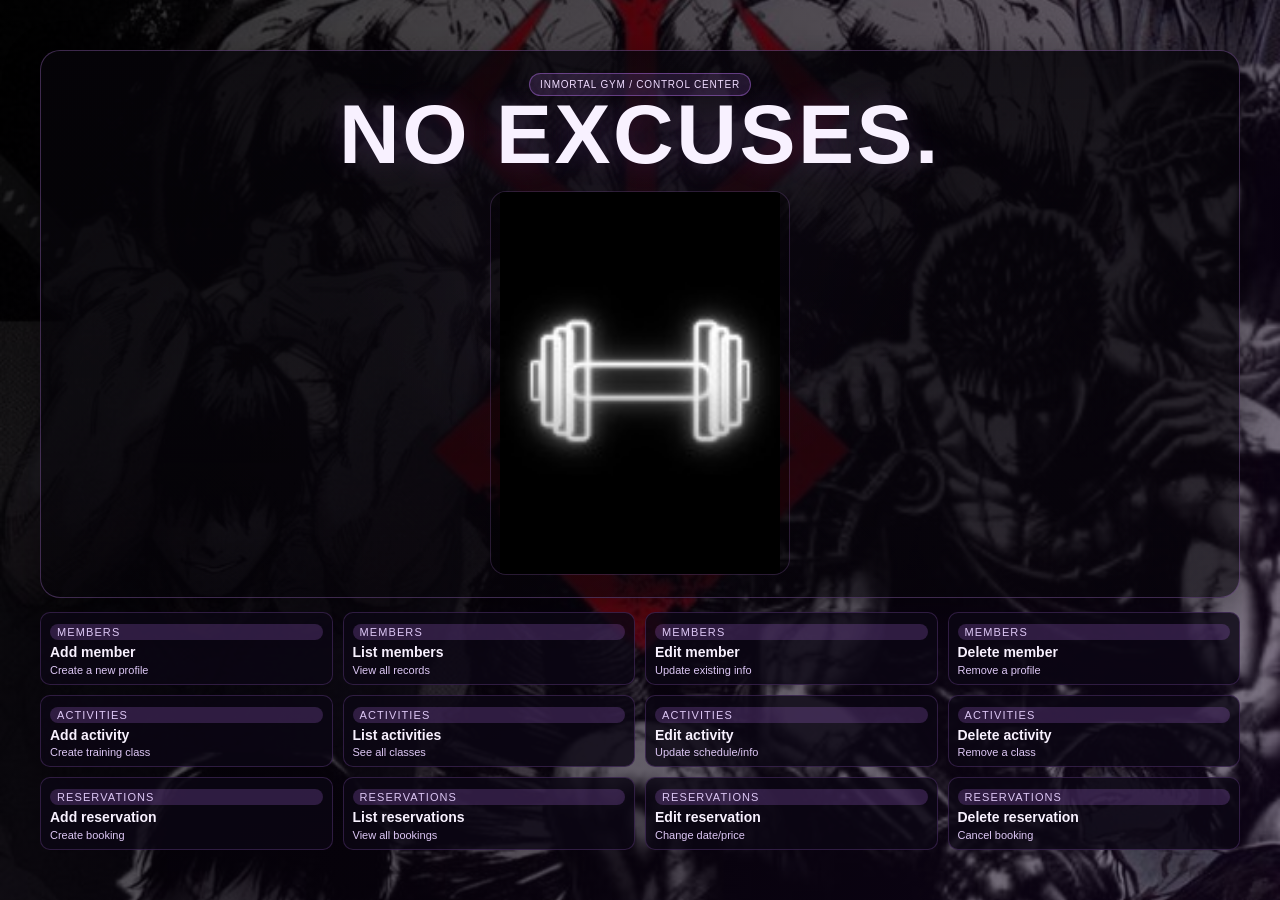
<file: gym_sgs/index.html>
<!DOCTYPE html>
<html lang="en">
<head>
<meta charset="utf-8">
<meta name="viewport" content="width=device-width, initial-scale=1">
<title>INMORTAL GYM</title>
<style>
  :root {
    --card: rgba(12, 7, 20, 0.82);
    --line: rgba(203, 139, 255, 0.28);
    --text: #f8f1ff;
    --muted: #ddc7f5;
  }
  * { box-sizing: border-box; }
  body {
    margin: 0;
    min-height: 100vh;
    overflow: auto;
    font-family: "Trebuchet MS", Arial, Helvetica, sans-serif;
    color: var(--text);
    background:
      linear-gradient(120deg, rgba(0, 0, 0, 0.78), rgba(22, 6, 38, 0.55)),
      url('imagen/fondo_ref.jpeg?v=4') center center / cover no-repeat fixed;
  }
  .wrap {
    width: min(1200px, calc(100% - 24px));
    min-height: 100vh;
    margin: 0 auto;
    padding: 24px 0;
    display: grid;
    grid-template-rows: auto auto;
    gap: 14px;
    align-content: center;
    justify-items: center;
  }
  .hero {
    width: 100%;
    display: grid;
    grid-template-columns: 1fr;
    gap: 16px;
    align-items: center;
    justify-items: center;
    padding: 22px;
    border: 1px solid var(--line);
    border-radius: 20px;
    background:
      linear-gradient(180deg, rgba(6, 4, 9, 0.82), rgba(6, 4, 9, 0.62)),
      radial-gradient(circle at 50% 30%, rgba(196, 123, 255, 0.14), transparent 42%);
    box-shadow: 0 10px 36px rgba(0, 0, 0, 0.36);
  }
  .eyebrow {
    display: inline-block;
    padding: 5px 10px;
    border-radius: 999px;
    background: rgba(196, 123, 255, 0.14);
    border: 1px solid rgba(196, 123, 255, 0.4);
    color: #f0dcff;
    letter-spacing: 0.08em;
    font-size: 10px;
    text-transform: uppercase;
  }
  .hero-copy {
    display: flex;
    flex-direction: column;
    align-items: center;
    justify-content: center;
    text-align: center;
    width: 100%;
  }
  .title-row {
    display: flex;
    align-items: center;
    justify-content: center;
    gap: 18px;
    flex-wrap: wrap;
  }
  h1 {
    margin: 0;
    font-size: clamp(44px, 7vw, 84px);
    line-height: 0.92;
    letter-spacing: 0.03em;
    text-transform: uppercase;
    text-shadow: 0 0 28px rgba(196, 123, 255, 0.18);
  }
  .lead {
    margin: 0;
    max-width: 700px;
    color: #e8d8ff;
    font-size: 14px;
    line-height: 1.35;
  }
  .art {
    position: relative;
    width: min(300px, 100%);
    min-height: 120px;
    display: grid;
    place-items: center;
    border-radius: 16px;
    background: rgba(0, 0, 0, 0.28);
    border: 1px solid rgba(203, 139, 255, 0.18);
    overflow: hidden;
  }
  .art::before {
    content: none;
  }
  .silhouette {
    width: 100%;
    max-width: 280px;
    height: auto;
    position: relative;
    z-index: 1;
    display: block;
  }
  .quick {
    width: 100%;
    display: grid;
    grid-template-columns: repeat(4, minmax(0, 1fr));
    gap: 10px;
    align-content: start;
  }
  .tile {
    display: block;
    padding: 8px 9px;
    border-radius: 10px;
    text-decoration: none;
    color: #f8f1ff;
    background: var(--card);
    border: 1px solid rgba(196, 123, 255, 0.2);
    transition: transform 0.18s ease, border-color 0.18s ease, background 0.18s ease;
  }
  .tile:hover {
    transform: translateY(-2px);
    border-color: rgba(196, 123, 255, 0.56);
    background: rgba(35, 16, 53, 0.9);
  }
  .tile:active {
    transform: translateY(1px) scale(0.99);
  }
  .tag {
    display: inline-block;
    padding: 2px 7px;
    border-radius: 999px;
    font-size: 9px;
    text-transform: uppercase;
    letter-spacing: 0.1em;
    background: rgba(196, 123, 255, 0.2);
    color: #eed9ff;
    margin-bottom: 5px;
  }
  .tile b {
    display: block;
    font-size: 14px;
    line-height: 1.12;
  }
  .tile span {
    display: block;
    margin-top: 3px;
    color: var(--muted);
    font-size: 11px;
  }
  .footer {
    padding: 7px 10px;
    border-radius: 10px;
    background: rgba(12, 7, 20, 0.78);
    border: 1px solid rgba(196, 123, 255, 0.2);
    color: var(--muted);
    font-size: 11px;
  }
  @media (max-width: 980px) {
    .wrap { min-height: auto; padding: 18px 0 20px; }
    .hero { padding: 18px; }
    .quick { grid-template-columns: repeat(2, minmax(0, 1fr)); }
    .silhouette { width: min(240px, 42vw); }
  }
  @media (max-width: 620px) {
    .quick { grid-template-columns: 1fr; }
    .title-row { gap: 10px; }
    .silhouette { width: min(210px, 64vw); }
  }
</style>
</head>
<body>
  <div class="wrap">
    <section class="hero">
      <div class="hero-copy">
        <span class="eyebrow">INMORTAL GYM / Control Center</span>
        <div class="title-row">
          <h1>NO EXCUSES.</h1>
          <div class="art" aria-label="Dumbbell image next to slogan">
            <img class="silhouette" src="imagen/dumbbell-converted-from-svg.jpeg?v=4" alt="Dumbbell image">
          </div>
        </div>
      </div>
    </section>

    <section class="quick" aria-label="All actions at a glance">
      <a class="tile" href="alta_soc.html"><span class="tag">Members</span><b>Add member</b><span>Create a new profile</span></a>
      <a class="tile" href="consulta_soc.php"><span class="tag">Members</span><b>List members</b><span>View all records</span></a>
      <a class="tile" href="cambio_soc.html"><span class="tag">Members</span><b>Edit member</b><span>Update existing info</span></a>
      <a class="tile" href="baja_soc.html"><span class="tag">Members</span><b>Delete member</b><span>Remove a profile</span></a>

      <a class="tile" href="alta_act.php"><span class="tag">Activities</span><b>Add activity</b><span>Create training class</span></a>
      <a class="tile" href="consulta_act.php"><span class="tag">Activities</span><b>List activities</b><span>See all classes</span></a>
      <a class="tile" href="cambio_act.html"><span class="tag">Activities</span><b>Edit activity</b><span>Update schedule/info</span></a>
      <a class="tile" href="baja_act.html"><span class="tag">Activities</span><b>Delete activity</b><span>Remove a class</span></a>

      <a class="tile" href="alta_res.html"><span class="tag">Reservations</span><b>Add reservation</b><span>Create booking</span></a>
      <a class="tile" href="consulta_res.php"><span class="tag">Reservations</span><b>List reservations</b><span>View all bookings</span></a>
      <a class="tile" href="cambio_res.html"><span class="tag">Reservations</span><b>Edit reservation</b><span>Change date/price</span></a>
      <a class="tile" href="baja_res.html"><span class="tag">Reservations</span><b>Delete reservation</b><span>Cancel booking</span></a>
    </section>
  </div>
</body>
</html>
</file>
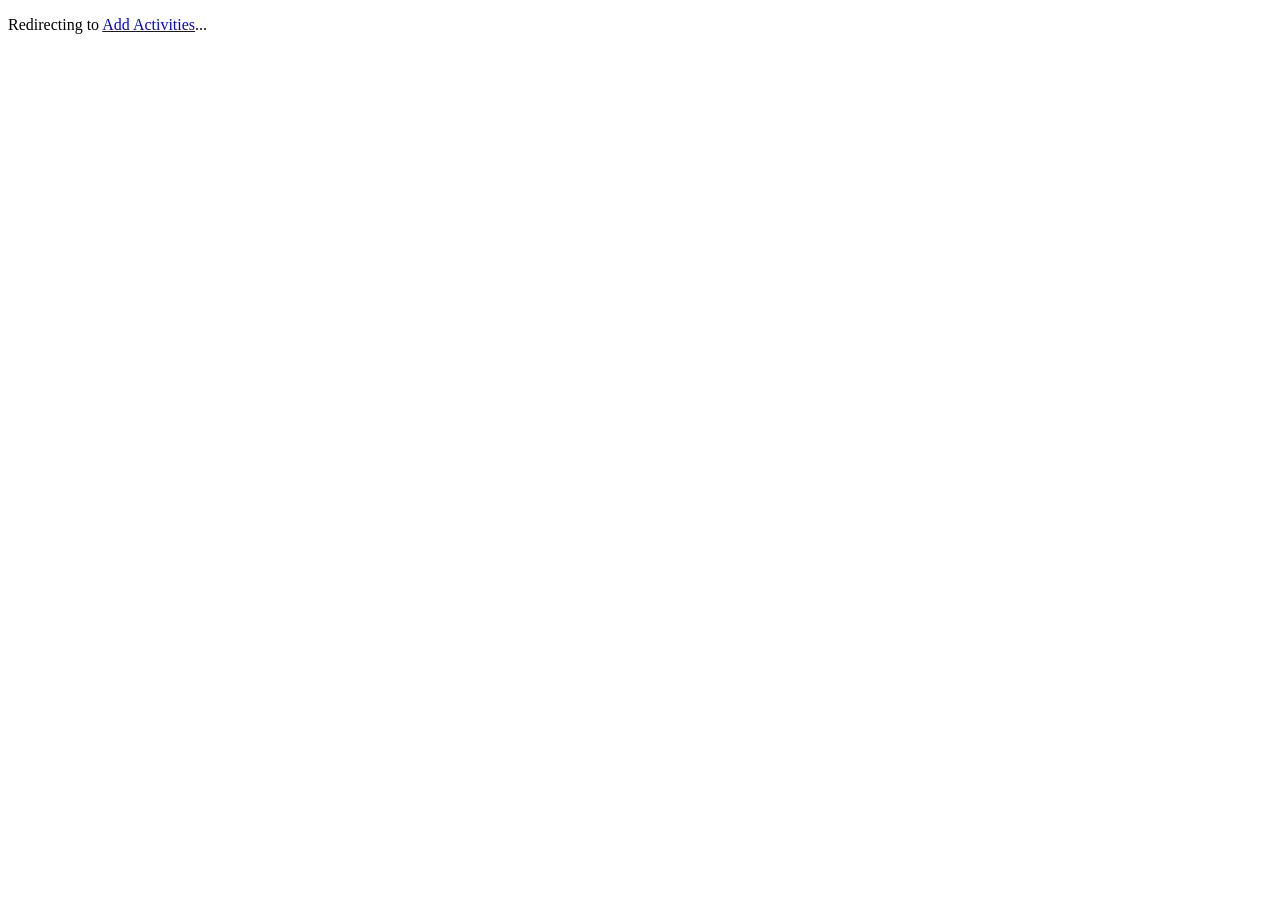
<file: gym_sgs/alta_act.html>
<!DOCTYPE html>
<html lang="en">
<head>
<meta charset="utf-8">
<meta http-equiv="refresh" content="0; url=alta_act.php">
<title>Add Activities</title>
</head>
<body>
<p>Redirecting to <a href="alta_act.php">Add Activities</a>...</p>
</body>
</html>
</file>
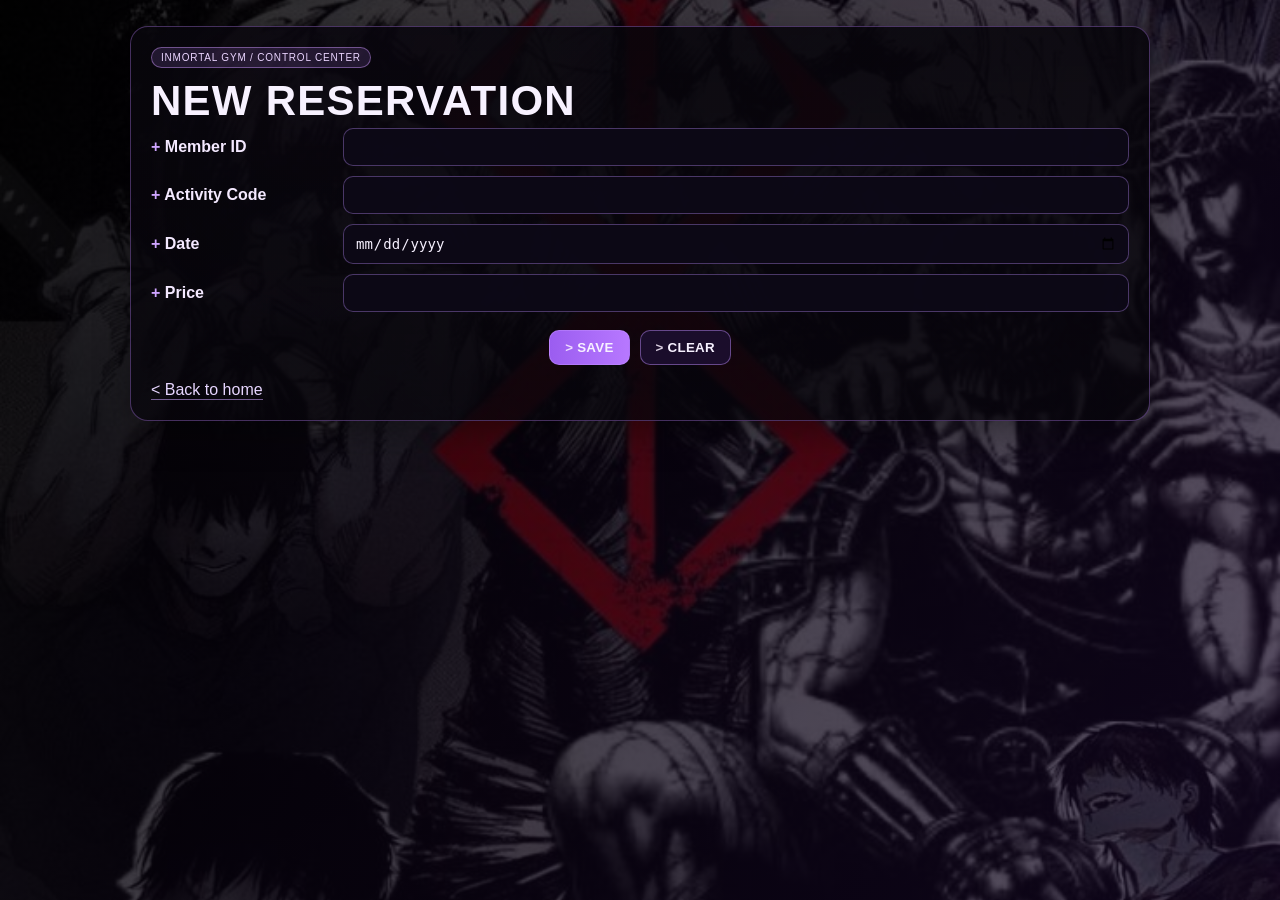
<file: gym_sgs/alta_res.html>
<!DOCTYPE html>
<html lang="en">
<head>
<meta charset="utf-8">
<meta name="viewport" content="width=device-width, initial-scale=1">
<title>Add Reservations</title>
<link rel="stylesheet" href="subpages.css?v=3">
</head>
<body class="subpage">
<main class="page">
<section class="panel">
<span class="eyebrow">INMORTAL GYM / CONTROL CENTER</span>
<h1 class="page-title">NEW RESERVATION</h1>
<form method="post" action="alta_res.php" class="form-grid">
<label for="member_id">Member ID</label><input id="member_id" type="number" name="member_id" min="1" required>
<label for="activity_code">Activity Code</label><input id="activity_code" type="text" name="activity_code" required>
<label for="reservation_date">Date</label><input id="reservation_date" type="date" name="reservation_date" required>
<label for="price">Price</label><input id="price" type="number" name="price" min="0" step="0.01" required>
<div class="form-actions"><button class="btn btn-primary" type="submit">SAVE</button><button class="btn" type="reset">CLEAR</button></div>
</form>
<a class="back-link" href="index.html">Back to home</a>
</section>
</main>
</body>
</html>
</file>
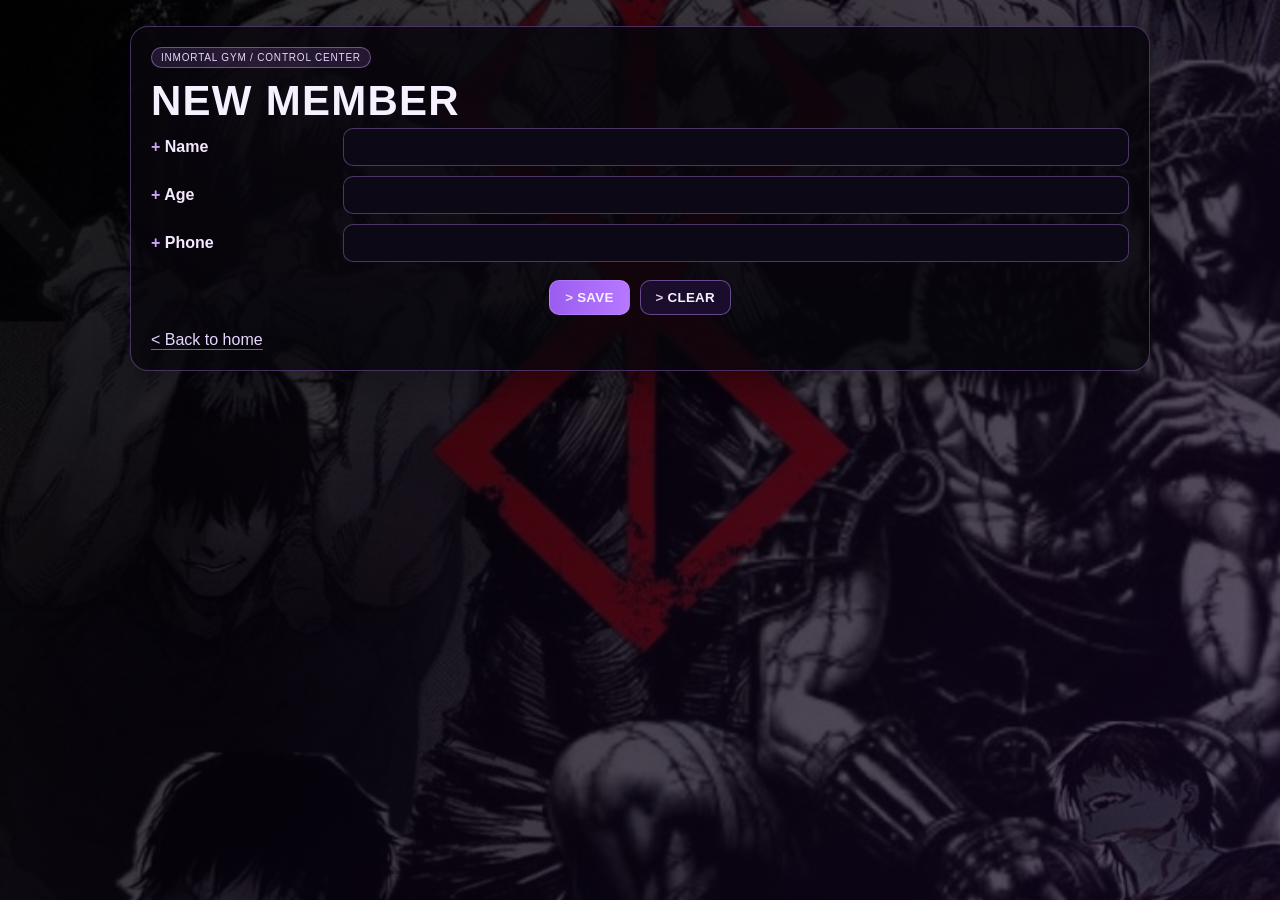
<file: gym_sgs/alta_soc.html>
<!DOCTYPE html>
<html lang="en">
<head>
<meta charset="utf-8">
<meta name="viewport" content="width=device-width, initial-scale=1">
<title>Add Members</title>
<link rel="stylesheet" href="subpages.css?v=3">
</head>
<body class="subpage">
<main class="page">
<section class="panel">
<span class="eyebrow">INMORTAL GYM / CONTROL CENTER</span>
<h1 class="page-title">NEW MEMBER</h1>
<form method="post" action="alta_soc.php" class="form-grid">
<label for="name">Name</label><input id="name" type="text" name="name" required>
<label for="age">Age</label><input id="age" type="number" name="age" min="1" required>
<label for="phone">Phone</label><input id="phone" type="text" name="phone" required>
<div class="form-actions"><button class="btn btn-primary" type="submit">SAVE</button><button class="btn" type="reset">CLEAR</button></div>
</form>
<a class="back-link" href="index.html">Back to home</a>
</section>
</main>
</body>
</html>
</file>
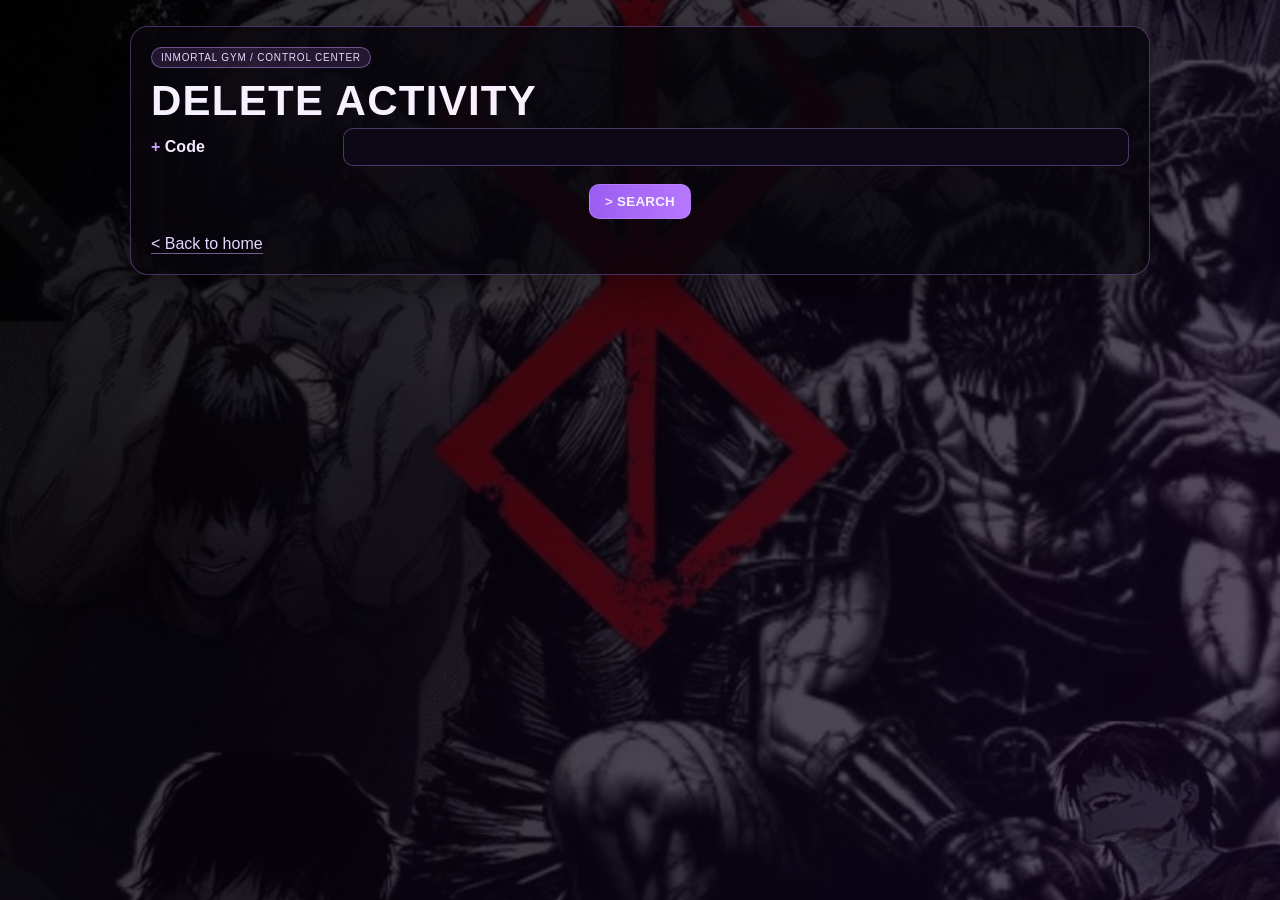
<file: gym_sgs/baja_act.html>
<!DOCTYPE html>
<html lang="en">
<head>
<meta charset="utf-8">
<meta name="viewport" content="width=device-width, initial-scale=1">
<title>Delete Activities</title>
<link rel="stylesheet" href="subpages.css?v=3">
</head>
<body class="subpage">
<main class="page">
<section class="panel">
<span class="eyebrow">INMORTAL GYM / CONTROL CENTER</span>
<h1 class="page-title">DELETE ACTIVITY</h1>
<form method="post" action="baja_act.php" class="form-grid">
<label for="activity_code">Code</label><input id="activity_code" type="text" name="activity_code" required>
<div class="form-actions"><button class="btn btn-primary" type="submit">SEARCH</button></div>
</form>
<a class="back-link" href="index.html">Back to home</a>
</section>
</main>
</body>
</html>
</file>
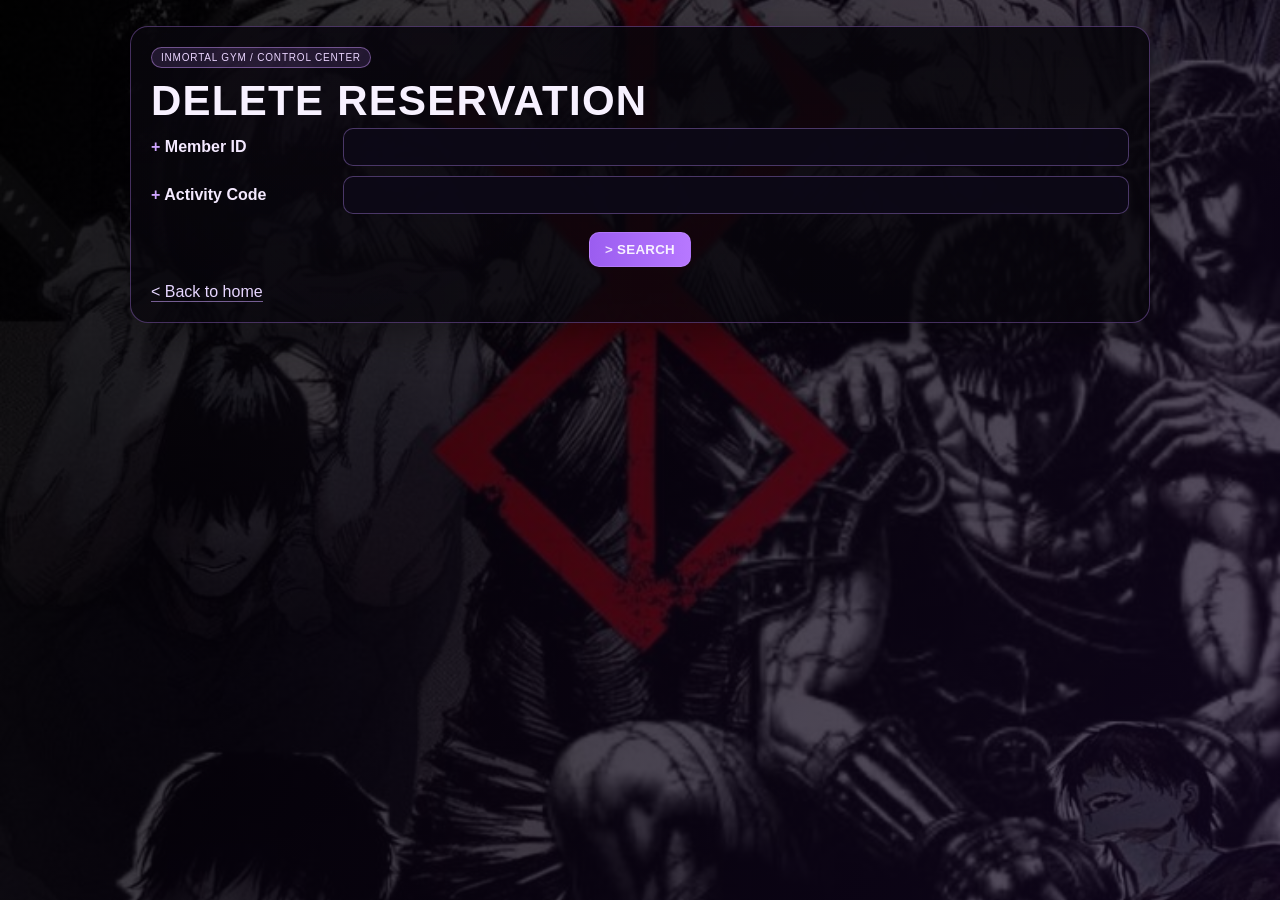
<file: gym_sgs/baja_res.html>
<!DOCTYPE html>
<html lang="en">
<head>
<meta charset="utf-8">
<meta name="viewport" content="width=device-width, initial-scale=1">
<title>Delete Reservations</title>
<link rel="stylesheet" href="subpages.css?v=3">
</head>
<body class="subpage">
<main class="page">
<section class="panel">
<span class="eyebrow">INMORTAL GYM / CONTROL CENTER</span>
<h1 class="page-title">DELETE RESERVATION</h1>
<form method="post" action="baja_res.php" class="form-grid">
<label for="member_id">Member ID</label><input id="member_id" type="number" name="member_id" min="1" required>
<label for="activity_code">Activity Code</label><input id="activity_code" type="text" name="activity_code" required>
<div class="form-actions"><button class="btn btn-primary" type="submit">SEARCH</button></div>
</form>
<a class="back-link" href="index.html">Back to home</a>
</section>
</main>
</body>
</html>
</file>
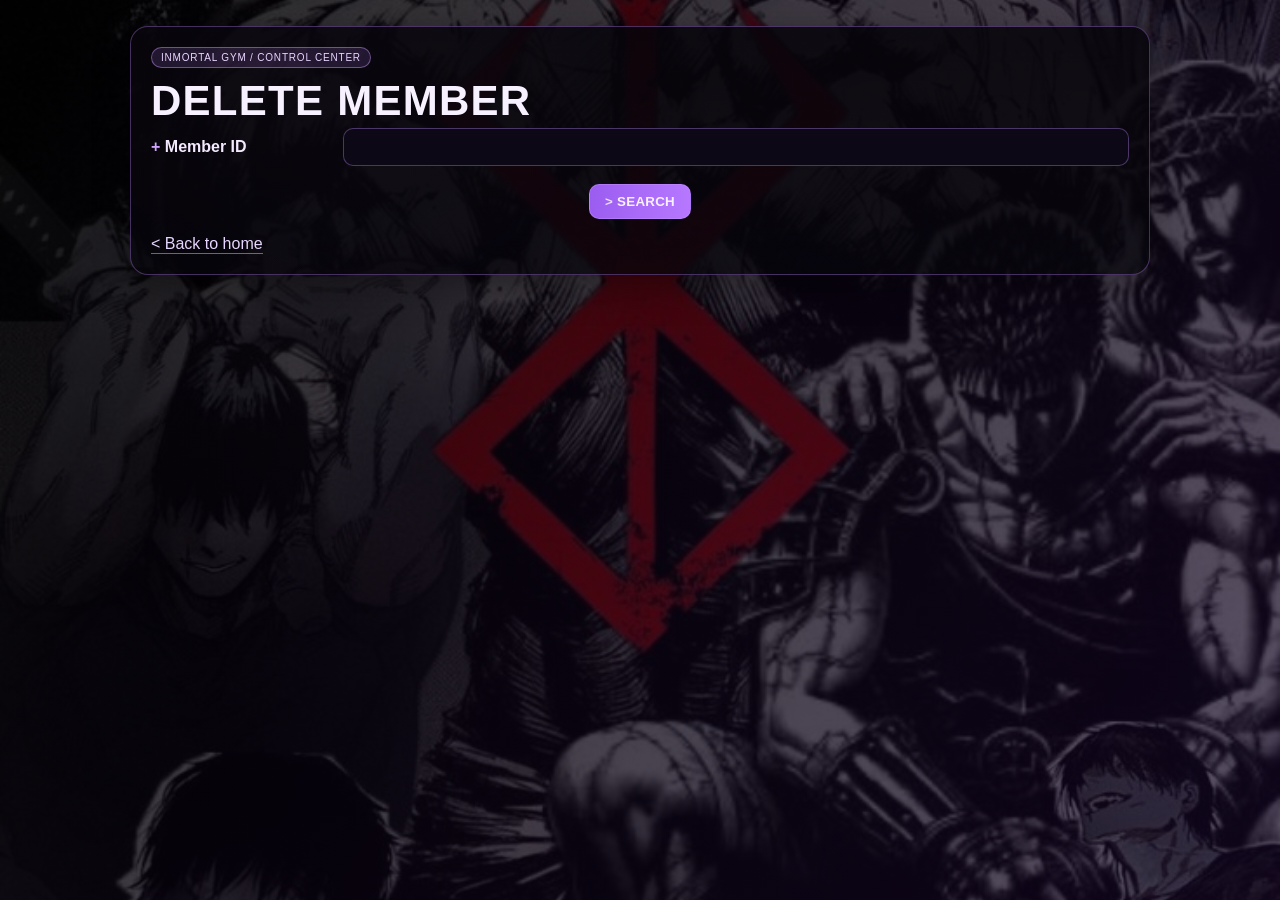
<file: gym_sgs/baja_soc.html>
<!DOCTYPE html>
<html lang="en">
<head>
<meta charset="utf-8">
<meta name="viewport" content="width=device-width, initial-scale=1">
<title>Delete Members</title>
<link rel="stylesheet" href="subpages.css?v=3">
</head>
<body class="subpage">
<main class="page">
<section class="panel">
<span class="eyebrow">INMORTAL GYM / CONTROL CENTER</span>
<h1 class="page-title">DELETE MEMBER</h1>
<form method="post" action="baja_soc.php" class="form-grid">
<label for="member_id">Member ID</label><input id="member_id" type="number" name="member_id" min="1" required>
<div class="form-actions"><button class="btn btn-primary" type="submit">SEARCH</button></div>
</form>
<a class="back-link" href="index.html">Back to home</a>
</section>
</main>
</body>
</html>
</file>
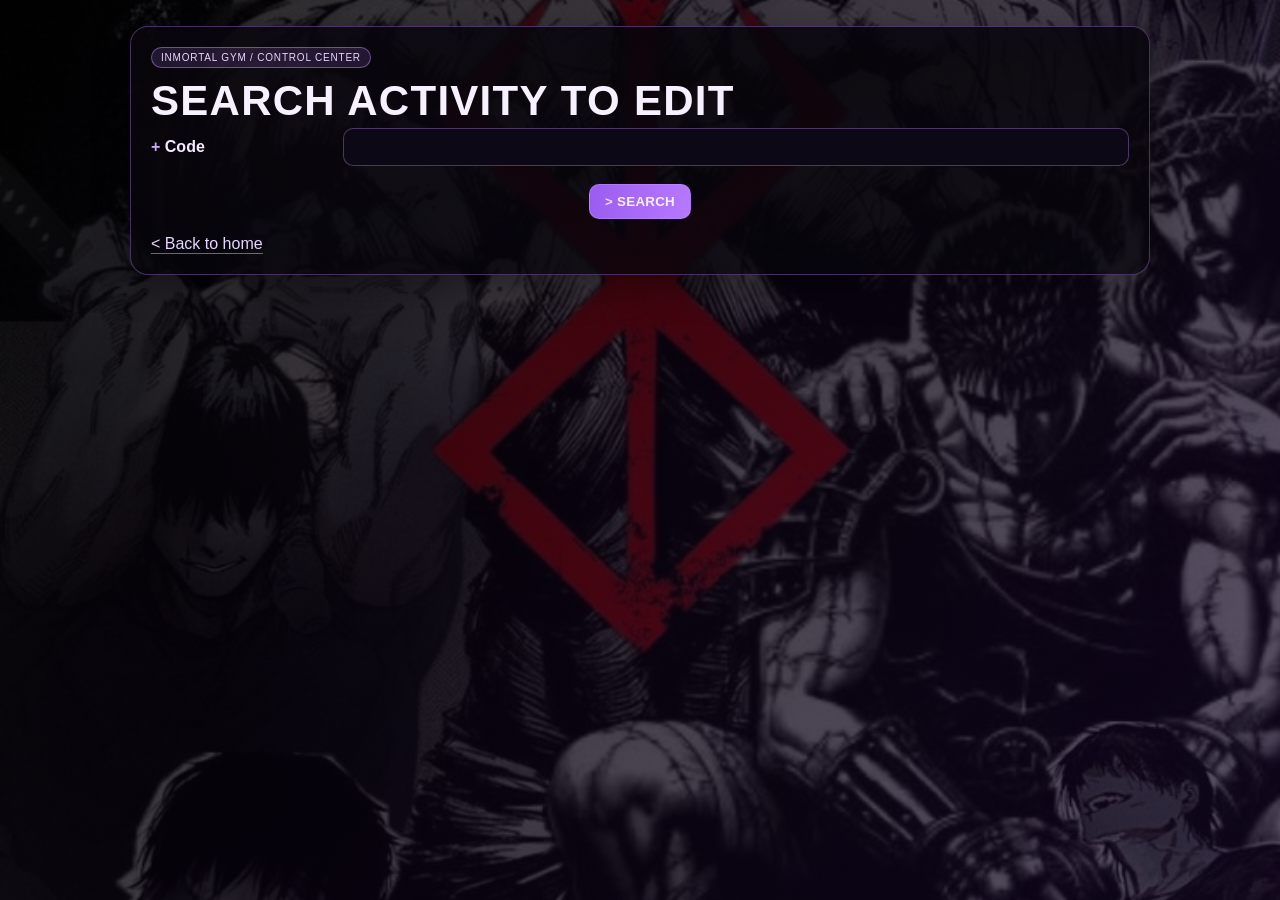
<file: gym_sgs/cambio_act.html>
<!DOCTYPE html>
<html lang="en">
<head>
<meta charset="utf-8">
<meta name="viewport" content="width=device-width, initial-scale=1">
<title>Edit Activities</title>
<link rel="stylesheet" href="subpages.css?v=3">
</head>
<body class="subpage">
<main class="page">
<section class="panel">
<span class="eyebrow">INMORTAL GYM / CONTROL CENTER</span>
<h1 class="page-title">SEARCH ACTIVITY TO EDIT</h1>
<form method="post" action="cambio_act.php" class="form-grid">
<label for="activity_code">Code</label><input id="activity_code" type="text" name="activity_code" required>
<div class="form-actions"><button class="btn btn-primary" type="submit">SEARCH</button></div>
</form>
<a class="back-link" href="index.html">Back to home</a>
</section>
</main>
</body>
</html>
</file>
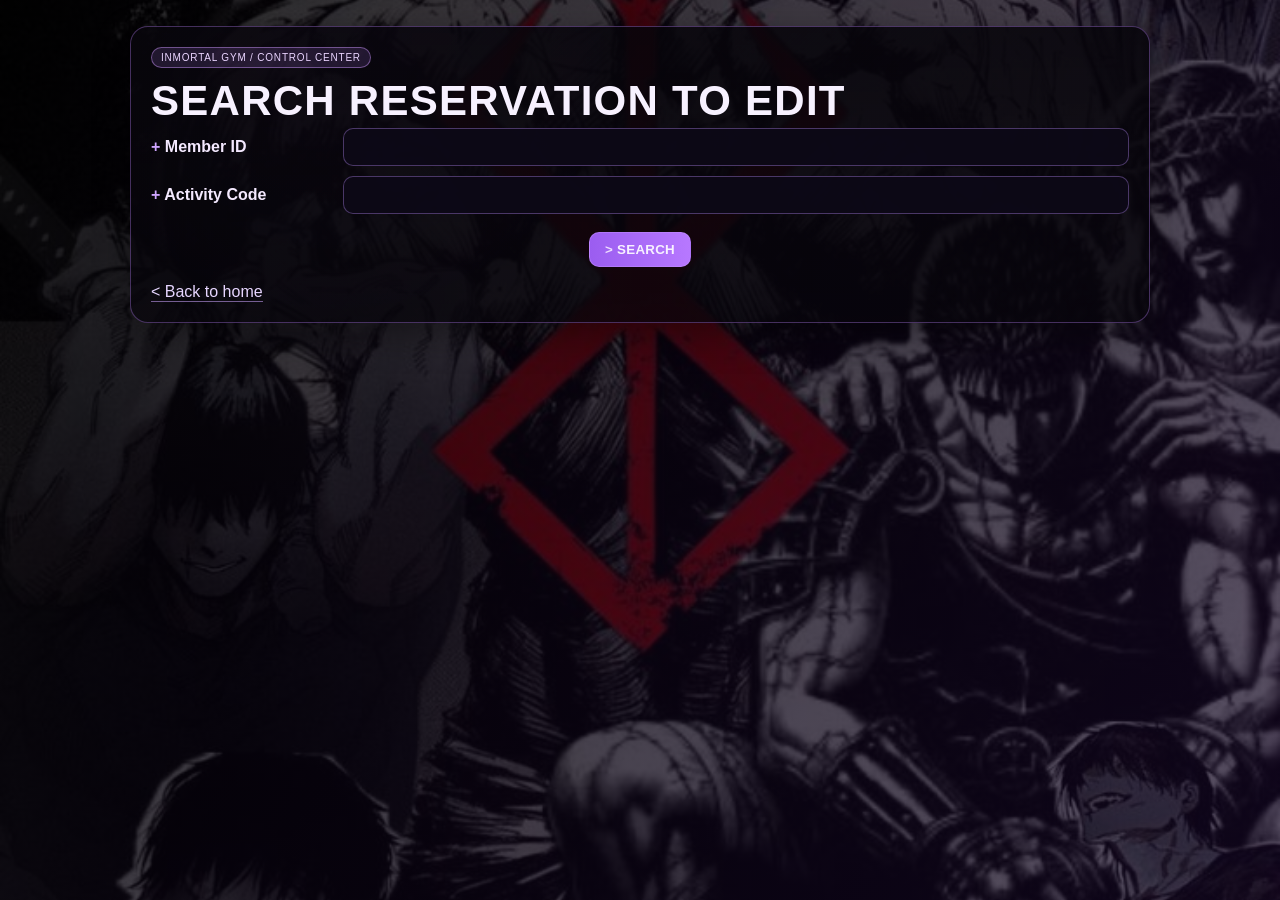
<file: gym_sgs/cambio_res.html>
<!DOCTYPE html>
<html lang="en">
<head>
<meta charset="utf-8">
<meta name="viewport" content="width=device-width, initial-scale=1">
<title>Edit Reservations</title>
<link rel="stylesheet" href="subpages.css?v=3">
</head>
<body class="subpage">
<main class="page">
<section class="panel">
<span class="eyebrow">INMORTAL GYM / CONTROL CENTER</span>
<h1 class="page-title">SEARCH RESERVATION TO EDIT</h1>
<form method="post" action="cambio_res.php" class="form-grid">
<label for="member_id">Member ID</label><input id="member_id" type="number" name="member_id" min="1" required>
<label for="activity_code">Activity Code</label><input id="activity_code" type="text" name="activity_code" required>
<div class="form-actions"><button class="btn btn-primary" type="submit">SEARCH</button></div>
</form>
<a class="back-link" href="index.html">Back to home</a>
</section>
</main>
</body>
</html>
</file>
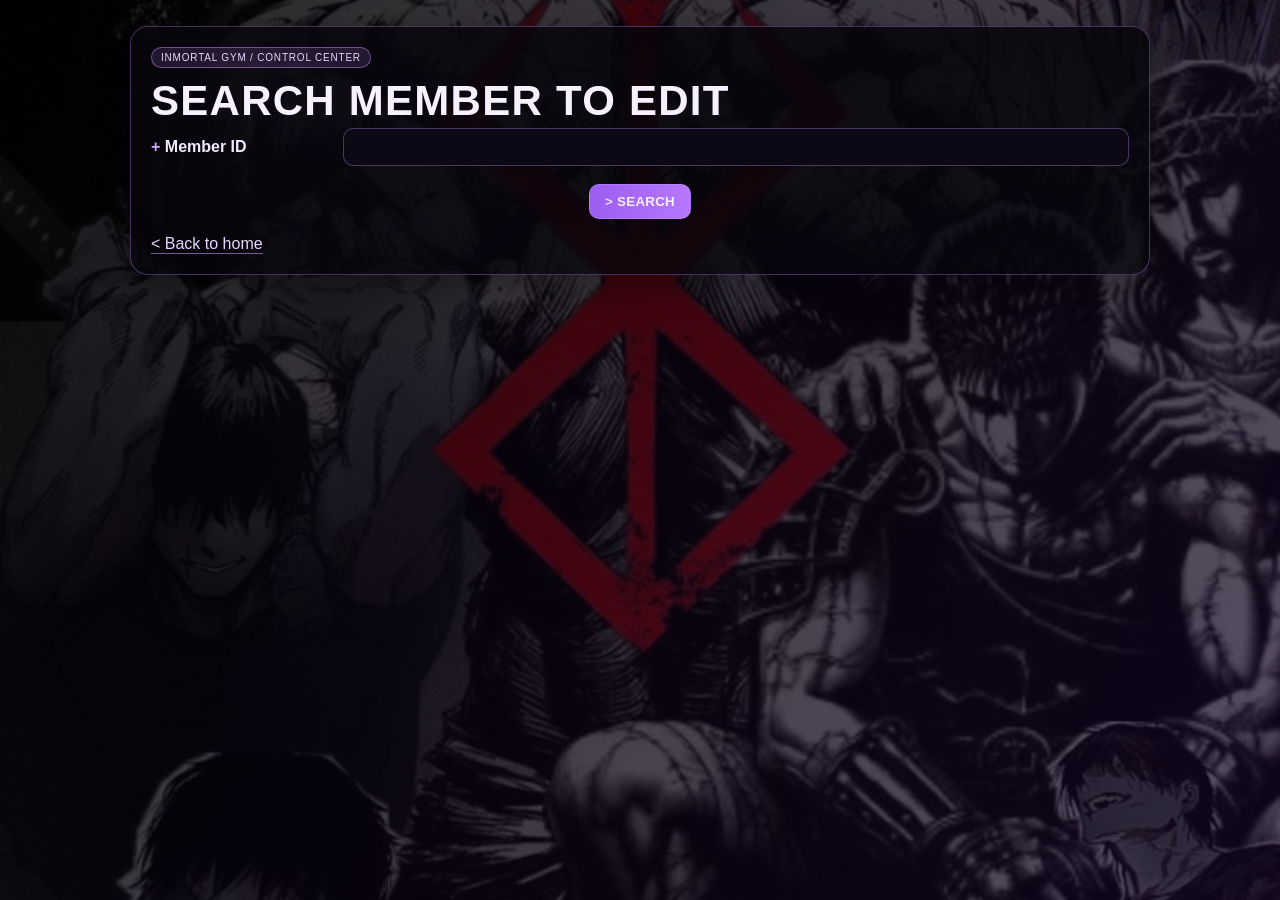
<file: gym_sgs/cambio_soc.html>
<!DOCTYPE html>
<html lang="en">
<head>
<meta charset="utf-8">
<meta name="viewport" content="width=device-width, initial-scale=1">
<title>Edit Members</title>
<link rel="stylesheet" href="subpages.css?v=3">
</head>
<body class="subpage">
<main class="page">
<section class="panel">
<span class="eyebrow">INMORTAL GYM / CONTROL CENTER</span>
<h1 class="page-title">SEARCH MEMBER TO EDIT</h1>
<form method="post" action="cambio_soc.php" class="form-grid">
<label for="member_id">Member ID</label><input id="member_id" type="number" name="member_id" min="1" required>
<div class="form-actions"><button class="btn btn-primary" type="submit">SEARCH</button></div>
</form>
<a class="back-link" href="index.html">Back to home</a>
</section>
</main>
</body>
</html>
</file>
<file: gym_sgs/subpages.css>
:root {
  --bg-a: #07050f;
  --bg-b: #150a26;
  --panel: rgba(10, 7, 18, 0.86);
  --line: rgba(188, 130, 255, 0.34);
  --line-strong: rgba(202, 153, 255, 0.55);
  --text: #f7f1ff;
  --muted: #cfbbe9;
  --accent: #b778ff;
  --accent-2: #9b5df0;
}

* {
  box-sizing: border-box;
}

body.subpage {
  margin: 0;
  min-height: 100vh;
  color: var(--text);
  font-family: "Trebuchet MS", Arial, Helvetica, sans-serif;
  background:
    linear-gradient(120deg, rgba(0, 0, 0, 0.82), rgba(20, 7, 37, 0.7)),
    url('imagen/fondo_ref.jpeg?v=4') center center / cover no-repeat fixed;
}

.page {
  width: min(1020px, calc(100% - 24px));
  margin: 0 auto;
  padding: 26px 0;
}

.panel {
  border: 1px solid var(--line);
  border-radius: 18px;
  background:
    linear-gradient(180deg, rgba(7, 5, 11, 0.88), rgba(7, 5, 11, 0.78)),
    radial-gradient(circle at 20% 0%, rgba(184, 121, 255, 0.1), transparent 36%);
  box-shadow: 0 12px 35px rgba(0, 0, 0, 0.35);
  padding: 20px;
  animation: panel-in 0.36s ease-out;
}

.eyebrow {
  display: inline-block;
  border: 1px solid rgba(206, 153, 255, 0.45);
  border-radius: 999px;
  padding: 4px 9px;
  font-size: 10px;
  letter-spacing: 0.08em;
  text-transform: uppercase;
  color: #ead4ff;
  background: rgba(190, 128, 255, 0.15);
}

.page-title {
  margin: 12px 0 6px;
  font-size: clamp(26px, 5vw, 42px);
  line-height: 1;
  letter-spacing: 0.03em;
  text-transform: uppercase;
}

.page-subtitle {
  margin: 0 0 14px;
  color: var(--muted);
  font-size: 13px;
}

.form-grid {
  display: grid;
  grid-template-columns: 180px minmax(0, 1fr);
  gap: 10px 12px;
  align-items: center;
}

.form-grid label {
  font-weight: 700;
  color: #f4e9ff;
}

.form-grid label::before {
  content: "+ ";
  color: #cfa5ff;
}

.form-grid input,
.form-grid select {
  width: 100%;
  border: 1px solid rgba(190, 143, 255, 0.35);
  border-radius: 10px;
  background: rgba(13, 9, 23, 0.95);
  color: var(--text);
  padding: 10px 11px;
  font-size: 14px;
  outline: none;
}

.form-grid input:focus,
.form-grid select:focus {
  border-color: var(--line-strong);
  box-shadow: 0 0 0 2px rgba(186, 128, 255, 0.2);
}

.form-actions {
  grid-column: 1 / -1;
  display: flex;
  gap: 10px;
  justify-content: center;
  padding-top: 8px;
}

.btn {
  position: relative;
  border: 1px solid rgba(196, 144, 255, 0.45);
  border-radius: 10px;
  background: rgba(28, 14, 46, 0.95);
  color: #f7f1ff;
  padding: 9px 15px;
  font-weight: 700;
  letter-spacing: 0.02em;
  cursor: pointer;
  transition: transform 0.16s ease, box-shadow 0.16s ease, border-color 0.16s ease;
}

.btn::before {
  content: "> ";
  color: rgba(250, 240, 255, 0.86);
}

.btn:hover {
  border-color: rgba(208, 168, 255, 0.78);
  transform: translateY(-1px);
  box-shadow: 0 8px 18px rgba(104, 59, 170, 0.3);
}

.btn:active {
  transform: translateY(1px) scale(0.985);
}

.btn-primary {
  background: linear-gradient(90deg, var(--accent-2), var(--accent));
}

.table-wrap {
  overflow-x: auto;
  border: 1px solid rgba(194, 144, 255, 0.3);
  border-radius: 12px;
}

.data-table {
  width: 100%;
  border-collapse: collapse;
  min-width: 700px;
  background: rgba(9, 7, 16, 0.95);
}

.data-table th,
.data-table td {
  border-bottom: 1px solid rgba(186, 134, 255, 0.25);
  padding: 10px;
  text-align: left;
}

.data-table thead th {
  background: rgba(72, 28, 122, 0.42);
  color: #f6edff;
  font-size: 13px;
  letter-spacing: 0.03em;
  text-transform: uppercase;
}

.data-table thead th::before {
  content: "# ";
  color: #d7b2ff;
}

.data-table tbody tr {
  transition: transform 0.14s ease, background 0.18s ease;
}

.data-table tbody tr:nth-child(even) {
  background: rgba(26, 13, 41, 0.5);
}

.data-table tbody tr:hover {
  background: rgba(57, 25, 92, 0.58);
  transform: translateX(2px);
}

.back-link {
  margin-top: 16px;
  display: inline-block;
  color: #e7d6ff;
  text-decoration: none;
  border-bottom: 1px solid rgba(204, 164, 255, 0.55);
  transition: transform 0.15s ease, color 0.15s ease;
}

.back-link::before {
  content: "< ";
}

.back-link:hover {
  color: #ffffff;
  transform: translateX(-2px);
}

.back-link:active {
  transform: translateX(0);
}

.panel-feedback {
  text-align: center;
}

.panel-feedback.success {
  border-color: rgba(124, 232, 174, 0.45);
}

.panel-feedback.error {
  border-color: rgba(255, 125, 156, 0.46);
}

.feedback-hint {
  color: var(--muted);
  margin: 10px 0 0;
  font-size: 12px;
}

@keyframes panel-in {
  from {
    opacity: 0;
    transform: translateY(10px);
  }

  to {
    opacity: 1;
    transform: translateY(0);
  }
}

@media (max-width: 680px) {
  .page {
    width: min(1020px, calc(100% - 14px));
    padding: 12px 0;
  }

  .panel {
    padding: 14px;
  }

  .form-grid {
    grid-template-columns: 1fr;
  }
}
</file>
